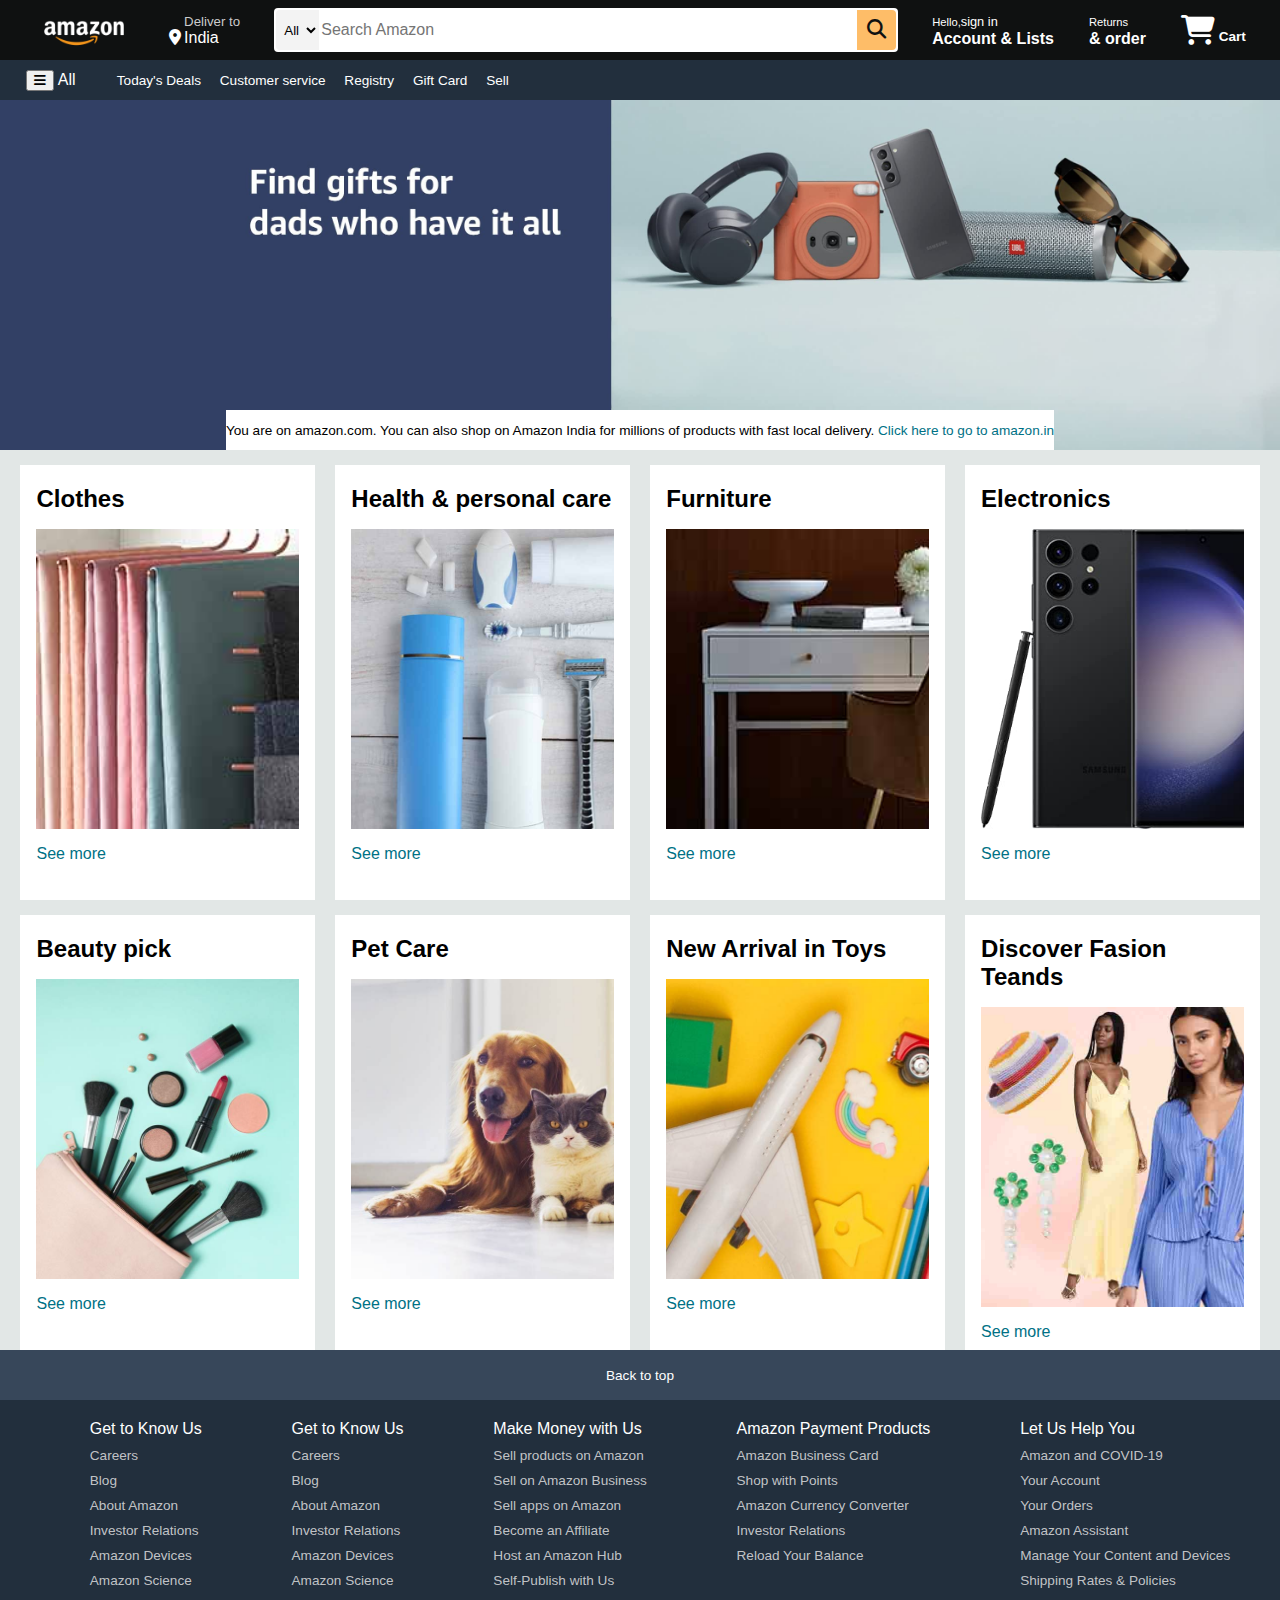
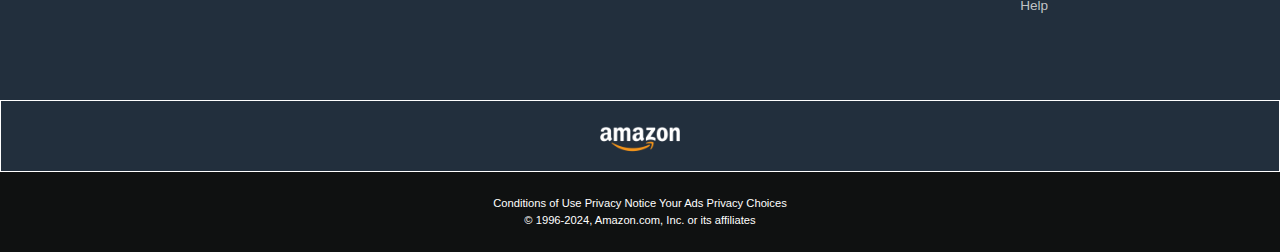
<file: index.html>
<!DOCTYPE html>
<html>
<head>
     <title>Amazon</title>
    <link rel="stylesheet" href="index.css">
    <link rel="stylesheet" href="https://cdnjs.cloudflare.com/ajax/libs/font-awesome/6.5.1/css/all.min.css">
</head>
<body>
    <header>
        <div class ="navbar">
          <div class="nav-logo border">
             <div class="logo"></div>
          </div> 
          <div class="navaddress border">
            <p class ="add-first">Deliver to</p>
            <div class="add-icon">
                <i class="fa-solid fa-location-dot"></i>
                <p class="add-second">India</p>
            </div>
          </div> 
          <div class="nav-search">
            <select class="search-select">
                <option>All</option>
             </select>
             <input placeholder="Search Amazon" class="search-input">
            <div class="search-icon">
                <i class="fa-solid fa-magnifying-glass"></i>
            </div>
          </div>
        <div class="nav-singin border">
            <p><span>Hello,<a href="amazonSignin.html">sign in</a></span></p>
            <p class="nav-second">Account & Lists</p>
        </div>

        <div class="nav-return border ">
            <p><span>Returns</span></p>
            <p class="nav-second">& order</p>
        </div>
        <div class="nav-cart border">
            <i class="fa-solid fa-cart-shopping"></i>
            Cart
        </div>
      </div>

      <div class="panel">
        <div class="panel-all">
          <button> <i class ="fa-solid fa-bars"></i></button> 
          <a href="#">All</a>
        </div>
         <div class ="panel-ops">
           
          <a href="#">Today's Deals</a>
          <a href="#">Customer service</a>
          <a href="#">Registry</a>
          <a href="#">Gift Card</a>
          <a href="#">Sell</a>
        </div>
        
      </div>
      
    </header>
    <div class="hero-section">
      <div class="hero-msg">
        <p>You are on amazon.com. You can also shop on Amazon India for millions of products with fast local delivery.<a href="#"> Click here to go to amazon.in</a></p>
      </div>
     </div>
     <div class="shop-section">
      <div class="box">
         <div class="box-content">
          <h2>Clothes</h2>
        <div class="box-img" style="background-image: url('box1_image.jpg');"></div>
        <a href="#">See more</a>
         </div>
      </div>
      <div class="box"> <div class="box-content">
        <h2>Health & personal care</h2>
      <div class="box-img" style="background-image: url('box2_image.jpg');"></div>
      <a href="#">See more</a>
       </div></div>
      <div class="box"> <div class="box-content">
        <h2>Furniture</h2>
      <div class="box-img" style="background-image: url('box3_image.jpg');"></div>
      <a href="#">See more</a>
       </div></div>
      <div class="box"> <div class="box-content">
        <h2>Electronics</h2>
      <div class="box-img" style="background-image: url('box4_image.jpg');"></div>
      <a href="#">See more</a>
       </div></div>

       <div class="box">
        <div class="box-content">
         <h2>Beauty pick</h2>
       <div class="box-img" style="background-image: url('box5_image.jpg');"></div>
       <a href="#">See more</a>
        </div>
     </div>
     <div class="box"> <div class="box-content">
       <h2>Pet Care</h2>
     <div class="box-img" style="background-image: url('box6_image.jpg');"></div>
     <a href="#">See more</a>
      </div></div>
     <div class="box"> <div class="box-content">
       <h2>New Arrival in Toys</h2>
     <div class="box-img" style="background-image: url('box7_image.jpg');"></div>
     <a href="#">See more</a>
      </div></div>
     <div class="box"> <div class="box-content">
       <h2>Discover Fasion Teands</h2>
     <div class="box-img" style="background-image: url('box8_image.jpg');"></div>
     <a href="#">See more</a>
      </div></div
    </div>
  </div>
    <footer>
      <div class="foot-panel1">
         <a href="index.html">Back to top</a> 
      </div>
      <div class="foot-panel2">
      <ul>
        <p>Get to Know Us</p>
       <a href="#">Careers</a>  
        <a href="#">Blog</a>
        <a href="#">About Amazon </a>
        <a href="#">Investor Relations</a>
       <a href="#">Amazon Devices</a>
        <a href="#">Amazon Science</a>
      </ul>


      <ul>
        <p>Get to Know Us</p>
       <a href="#">Careers</a>  
        <a href="#">Blog</a>
        <a href="#">About Amazon </a>
        <a href="#">Investor Relations</a>
       <a href="#">Amazon Devices</a>
        <a href="#">Amazon Science</a>
      </ul>


      <ul>
        <p>Make Money with Us</p>
       <a href="#">Sell products on Amazon</a>  
        <a href="#">Sell on Amazon Business</a>
        <a href="#">Sell apps on Amazon </a>
        <a href="#">Become an Affiliate</a>
       <a href="#">Host an Amazon Hub</a>
        <a href="#">Self-Publish with Us</a>
      </ul>

      <ul>
        <p>Amazon Payment Products</p>
       <a href="#">Amazon Business Card</a>  
        <a href="#">Shop with Points</a>
        <a href="#">Amazon Currency Converter </a>
        <a href="#">Investor Relations</a>
       <a href="#">Reload Your Balance</a>
        
      </ul>

      <ul>
        <p>Let Us Help You</p>
       <a href="#">Amazon and COVID-19</a>  
        <a href="#">Your Account</a>
        <a href="#">Your Orders </a>
        <a href="#">Amazon Assistant</a>
       <a href="#">Manage Your Content and Devices</a>
        <a href="#">Shipping Rates & Policies</a>
        <a href="#">Help</a>
      </ul>
     </div>
     <div class="foot-panel3">
      <div class="logo" style=" background-image: url('amazon_logo.png');">

      </div>
     </div>
     <div class="foot-panel4">
      <div class="pages">
        <a href="#">Conditions of Use</a>
        <a href="#">Privacy Notice</a>
        <a href="#">Your Ads Privacy Choices</a>
      </div>
      <div class="copyright">
        © 1996-2024, Amazon.com, Inc. or its affiliates
      </div> 
    </div>
    </footer>
</body>
</html>
</file>
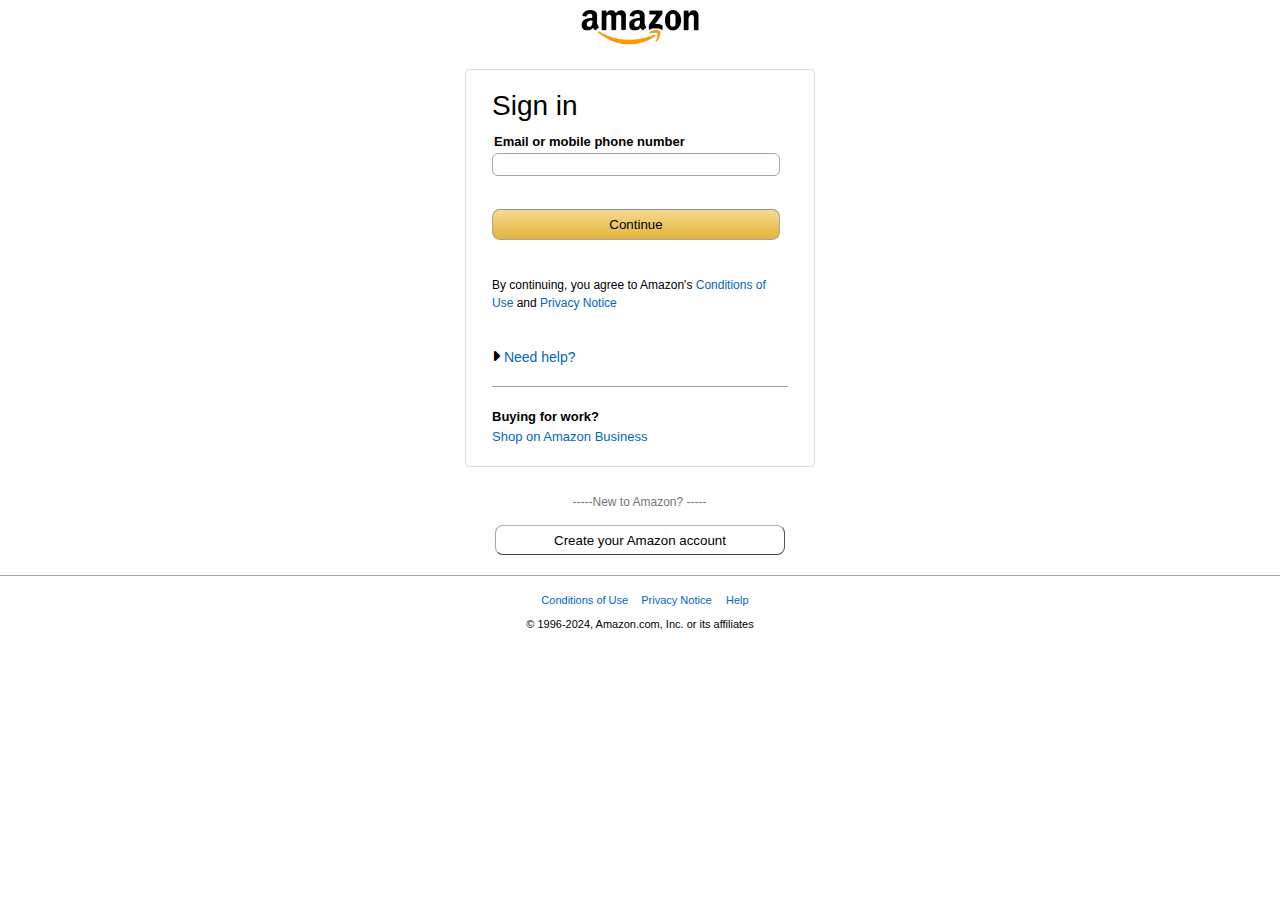
<file: amazonSignin.html>
<!DOCTYPE html>
 <html lang="en">
 <head>
    <meta charset="UTF-8">
    <meta name="viewport" content="width=device-width, initial-scale=1.0">
    <title>amazon-sign-in</title>
    <link rel="stylesheet" href="signin.css">
    <link rel="stylesheet" href="https://cdnjs.cloudflare.com/ajax/libs/font-awesome/6.5.1/css/all.min.css">

 </head>
 <body>
    
   <div class="logo">
      <img src="amazonlogoblack2.jpg" alt="logo" height="5%" width="10%">
   </div>
   <div class="signin">
      <h1>Sign in</h1>      
 <form>
         <label for="email or number">Email or mobile phone number</label><br>
         <input type="text" id="email or number" name="email or number"><br><br>
         <input type="button" id="button" onclick="Continue()" value="Continue">
          </form><br><br>
     <p>By continuing, you agree to Amazon's <a href="#">Conditions of <br> Use</a> and <a href="#">Privacy Notice</a></p>
      <br><br>
      <span> 
      <i class="fa-solid fa-caret-right"></i><a href="#"> Need help?</a> </span>
         <div class="buy">
             </div>
             <p class="p3">
               Buying for work? <br>
              <a href="#"> Shop on Amazon Business</a>
            </p></div>
       <div class="newaccount">
        <span class="s2"><p>-----New to Amazon? -----</p></span> <br> 
         <button class="b2">Create your Amazon account</button>
       </div> 
       <div class="foot">
         <span>
            <a href="#"> Conditions of Use </a>
            <a href="#"> Privacy Notice</a>
            <a href="#"> Help </a></span>
            <p>© 1996-2024, Amazon.com, Inc. or its affiliates</p>
       </div>  
     <script>
      function Continue() {
       window.open("passworde.html")
      }
     </script>  
 </body>
 </html>
</file>
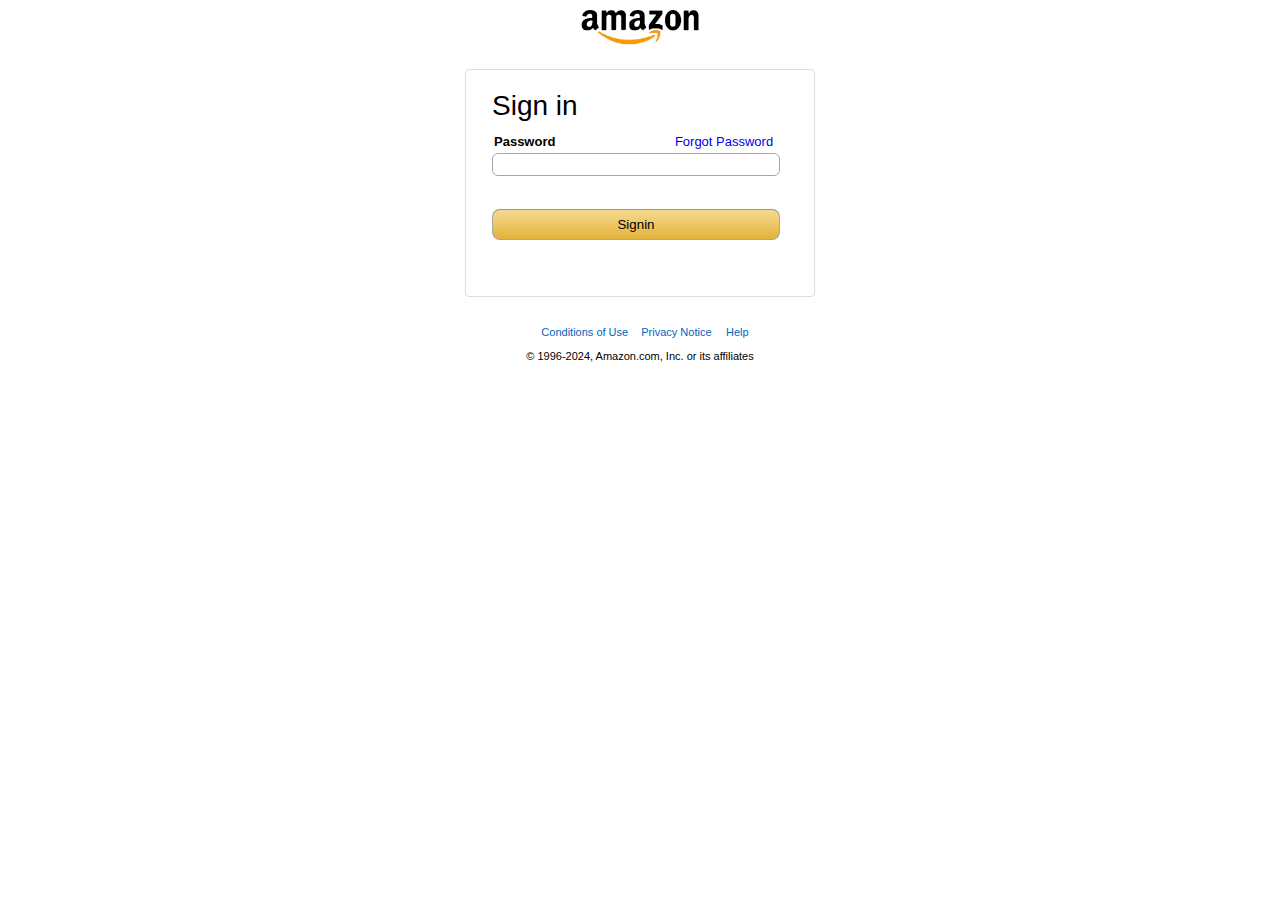
<file: passworde.html>
<!DOCTYPE html>
 <html lang="en">
 <head>
    <meta charset="UTF-8">
    <meta name="viewport" content="width=device-width, initial-scale=1.0">
    <title>amazon-sign-in</title>
    <link rel="stylesheet" href="signin.css">
    <link rel="stylesheet" href="https://cdnjs.cloudflare.com/ajax/libs/font-awesome/6.5.1/css/all.min.css">

 </head>
 <body>
    
   <div class="logo">
      <img src="amazonlogoblack2.jpg" alt="logo" height="5%" width="10%">
   </div>
   <div class="signin">
      <h1>Sign in</h1>      
 <form>
         <label for="password">Password</label> <a href="#">Forgot Password</a><br>
         <input type="password" id="email or number" name="email or number"><br><br>
         <input type="button" id="button" onclick="signin()" value="Signin"><br><br>
         
      </form><br>
      </div>
    <div class="foot">
         <span>
            <a href="#"> Conditions of Use </a>
            <a href="#"> Privacy Notice</a>
            <a href="#"> Help </a></span>
            <p>© 1996-2024, Amazon.com, Inc. or its affiliates</p>
       </div>  
      <script>
         function signin(){
            alert("You are sign in.")
         }
      </script> 
 </body>
 </html>
</file>
<file: index.css>
*{
    margin: 0;
    font-family: Arial;
    border: border-box;

}
.navbar{
    height: 60px;
    background-color: #0f1111;
    display: flex;
    color: white;
    align-items: center;
    justify-content: space-evenly;
}
.nav-logo{
    height: 50px;
    width: 100px;
}
.logo{
    height: 50px;
    width: 100%;
    background-size: cover;
    background-image: url(amazon_logo.png);
}


.border{
    border: 1.5px solid transparent;
}
.border:hover{
    border: 1.5px solid white;
}
/**box2**/
.add-first{
    color:#cccccc;
    font-size: 0.83rem;
    margin-left: 15px; 
}
.add-second{
    font-size: 1rem;
    margin-left: 3px;
 }
.add-icon{
    display: flex;
}
 
/**box3**/
.nav-search{
    display: flex;
    justify-content: space-evenly;
    background-color: white;
    width: 620px;
    height: 40px;
    border-radius: 4px;
    border: 2px solid transparent;
}
.nav-search:hover{
    border: 2px solid orange;
}

.search-select{
    background-color: #f3f3f3;
    width: 50px;
    text-align: center;
    border-top-left-radius:4px ;
    border-bottom-left-radius:4px ;
    border: none;
}


.search-input{
    width: 100%;
    font-size: 1rem;
    border: none;
}

.search-icon{
    width: 45px;
    display:flex;
    justify-content: center;
    align-items: center;
    font-size: 1.2rem;
    background-color: #febd68;
    border-top-right-radius: 4px;
    border-bottom-right-radius: 4px;
    color: #0f1111;

}
/**box4**/
span{
    font-size: 0.7rem;
}
span a{
    font-size: 0.8rem;
    color:white ;
    text-decoration: none;
}
.nav-second{
font-size: 0.85;
font-weight: 700;
}

/**box6**/
.nav-cart i{
 font-size: 30px;
}
.nav-cart{
    font-size: 0.85rem;
    font-weight: 700;
}
/*panel section*/
.panel{
    height: 40px;
    background-color: #222f3d;
    align-items: center; 
    justify-content: space-evenly;
    display: flex;
    
    
 }
 .panel a{
    color: white;
    text-decoration: none;
  }
  
  .panel-ops a{
   display:inline;
   margin-left: 15px;
}
 
.panel-ops{
    width: 90%;
    font-size: 0.85rem;
    
}
/*hero-section*/

.hero-section{
    background-image: url("hero_image.jpg");
    height: 350px;
    background-size: cover;
    display: flex;
    justify-content: center;
    align-items: flex-end;

}

.hero-msg{
    background-color: white;
    color: black;
    height: 40px;
    display: flex;
    align-items: center;
    justify-content: center;
    font-size: 0.85rem;
}
.hero-msg a{
    color: #007185;
    text-decoration: none;
    }

    /*shope  section*/

.shop-section{
    display: flex;
    flex-wrap: wrap;
    justify-content: space-evenly;
    background-color: #e2e7e6;
}    

.box{
    
    height: 400px;
    width: 23%;
    background-color: white;
    padding: 20px 0px 15px;
    margin-top: 15px;
} 
.box a{
    text-decoration: none;
    color: #007185;
}
.box-img{
    height: 300px;
    background-size: cover;
    margin-top: 1rem;
    margin-bottom: 1rem;
} 
.box-content{
    margin-left: 1rem;
    margin-right: 1rem;
   
}  
/* footer*/
.footer{
    margin-top: 15px;
}
.foot-panel1{
    background-color: #37475a;
    color: white;
    height: 50px;
    display:flex;
    justify-content: center;
    align-items: center;
    font-size: 0.85rem;
}

.foot-panel1 a{
   color: white;
   text-decoration: none;
}

.foot-panel2{
    
    background-color: #222f3d;
    color: white;
    height: 300px;
    display: flex;
    justify-content: space-evenly;
}

ul{
    margin-top: 20px;
}
 ul a{
     display: block;
    color: #dddd;
    text-decoration: none;
    font-size: 0.85rem;
    margin-top: 10px;
 }

 .foot-panel3{
    background-color: #222f3d;
    color: white;
    border: 0.5px solid white;
    height: 70px;
    display: flex;
    justify-content: center;
    align-items: center;
}
 .logo{
   background-size: cover;
  height: 50px;
  width: 100px;  
   }
.foot-panel4{
    background-color: #0f1111;
    color: white;
    height: 80px;
    text-align: center;
}
.foot-panel4 a{
    color: white;
    text-decoration: none;
}
.foot-panel4 a:hover{
    text-decoration: underline;
}
.pages{
    padding-top:25px ;
    font-size: 0.7rem;
}
.copyright{
    padding-top: 5px;
    font-size: 0.7rem;
}
</file>
<file: signin.css>
*{
    margin: 0;
    font-family: Arial;
    border: border-box;

}

.logo{
    text-align: center;
    margin-top: 5px;
}
.signin{
   width: 296px;
   height: 240;
   padding: 20px 26px;
   display: flex;
   justify-content: space-around;
   flex-direction: column;
   border: 1px solid #ddd;
   border-radius: 4px;
   margin: 20px auto 25px auto;
} 

.signin h1{
    font-size: 28px;
    font-weight: 400;
    margin-bottom: 10px;
} 
.signin label{
    font-size: 13px;
    padding-left: 2px;
    padding-bottom: 2px;
    font-weight: 700;
    margin-top: 10px;
}
.signin input{
    width: 272px;
    padding: 3px 7px;
    margin-top: 3px;
    background-color: #fff;
    border: 1px solid #a6a6a6;
    border-radius: 6px;
}

#button{
    width: 288px;
    height: 31px;
    margin-top: 15px;
    background-color: #f0c14b;
    border: 1px solid #a6a6a6;
    border-top-color: #949494;
    background-image: linear-gradient(#f7da90,#e2b33b);
    border-radius: 8px;
}
 

.signin p,.signin p a {
    font-size: 12px;
    line-height: 1.5;
    text-decoration: none;
}
.signin p a{
    color: #0066c0;
    font-size: 12px;
}
.signin span a{
    text-decoration: none;
    font-size: 14px;
    color: #0066c0;
 }

.signin .p3 {
    font-size: 13px;
    font-weight: 700;
}
.signin .p3 a{
    font-size: 13px;
    font-weight: 400;
}
.buy{
    border-top: 1px solid #a6a6a6;
    margin-top: 20px;
    margin-bottom: 20px;
}
/*new amazon*/
.newaccount{
    text-align: center;
    position: relative;
     margin-bottom: 14px;
     border-bottom: 1px solid #a6a6a6;
    

}
.s2{
    line-height: 1;
    font-size: 12px;
    color: #767676;
    font-weight: 400;
    z-index: 2;
    position: relative;
    display: inline-block;
    background-color: #fff;
    padding: 0 8px 0 7px;
}
.b2{
    width: 290px;
    height: 30px;
    background-color: transparent;
    border-radius: 8px;
    border-color: #adb1b8 #a2a6ac #8d9096;
    border-width: 1px;
    margin-top: 15px;
    margin-bottom: 20px;
    }

.foot{
    height: 80px;
    text-align: center;
}    
.foot a{
       margin-left: 10px;
        justify-content: space-evenly;
        color: #0066c0;
        text-decoration: none;
        font-size: 11px;
        margin-top: 10px;
}

.foot p{
    margin-top: 10px;
    font-size: 11px;
}
/*password page ka hai*/
 form>a{
    text-decoration: none;
    font-size: 13px;
    margin-left: 115px;
 }
 #mein{
    display: flex;
 }
</file>
